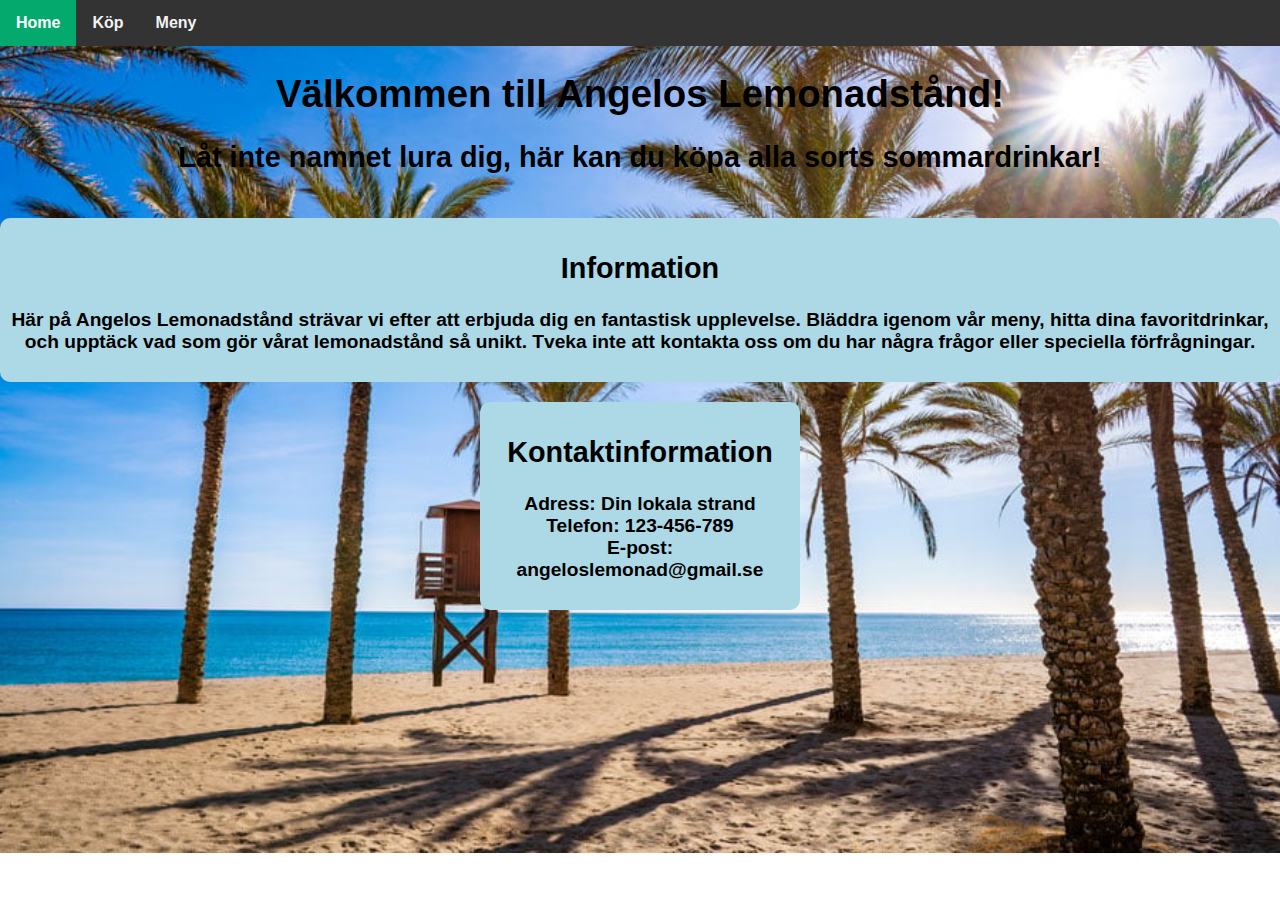
<file: index.html>
<!DOCTYPE html>
<html lang="en">

<head>
  <meta charset="UTF-8">
  <meta name="viewport" content="width=device-width, initial-scale=1">
  <link rel="stylesheet" href="style.css">
</head>

<body>

  <div class="topnav">
    <a class="active" href="index.html">Home</a>
    <a href="buy.html">Köp</a>
    <a href="meny.html">Meny</a>
  </div>

  <h1>Välkommen till Angelos Lemonadstånd!</h1>
  <h2>Låt inte namnet lura dig, här kan du köpa alla sorts sommardrinkar!</h2>

  <div class="content-container">

    <div class="info-box">
      <h2>Information</h2>
      <p>
        Här på Angelos Lemonadstånd strävar vi efter att erbjuda dig en fantastisk upplevelse. Bläddra igenom vår meny, hitta dina favoritdrinkar, och upptäck vad som gör vårat lemonadstånd så unikt. 
        Tveka inte att kontakta oss om du har några frågor eller speciella förfrågningar.
      </p>
    </div>

    <div class="contact-box">
      <h2>Kontaktinformation</h2>
      <p>
        Adress: Din lokala strand
        Telefon: 123-456-789<br>
        E-post: angeloslemonad@gmail.se
      </p>
    </div>

  </div>

  <style>
    body {
      background-image: url("images/strandsol.jpg");
      background-size: cover;
      background-repeat: no-repeat;
    }
  </style>


</body>

</html>
</file>
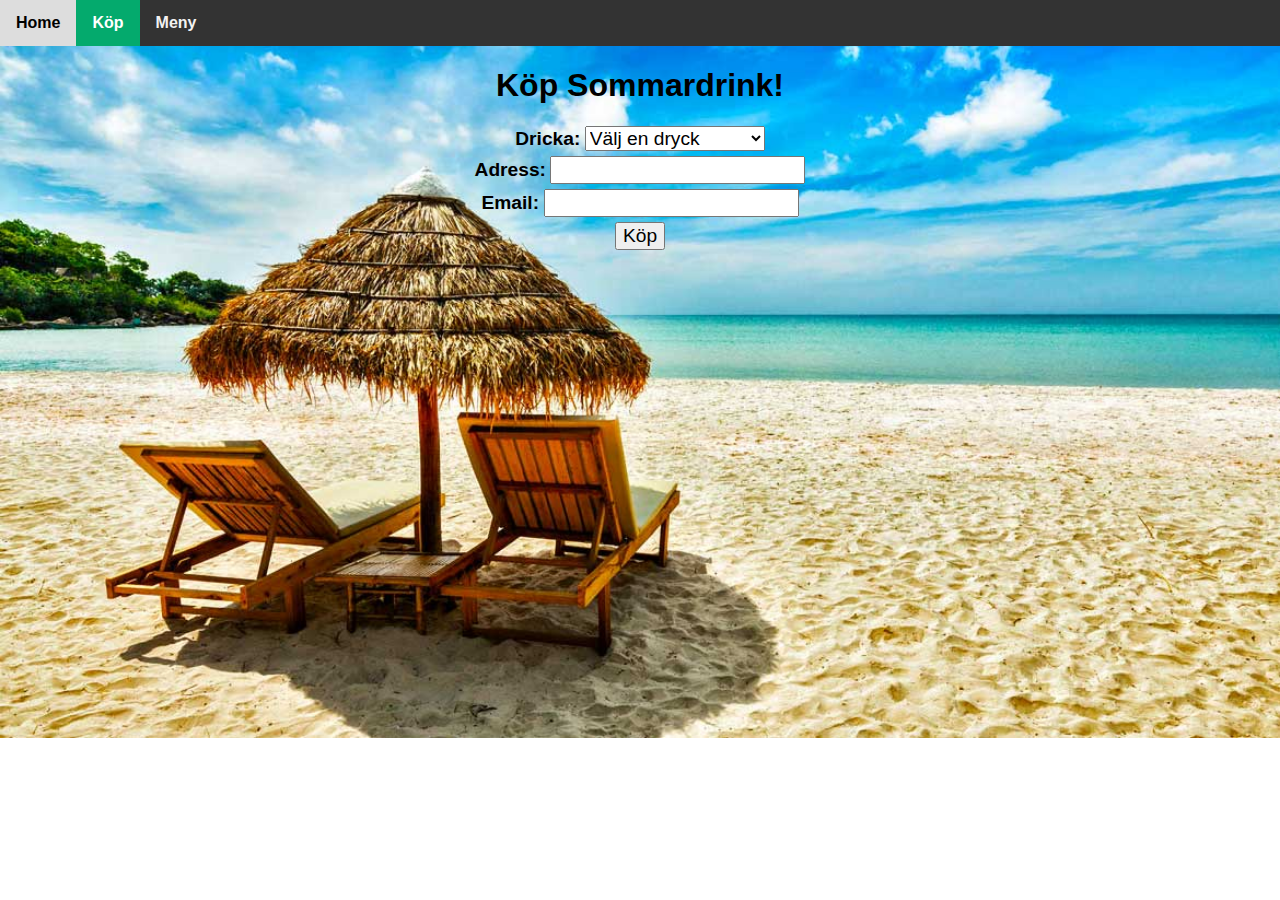
<file: buy.html>
<!DOCTYPE html>
<html lang="en">

<head>
  <meta charset="UTF-8">
  <meta name="viewport" content="width=device-width, initial-scale=1">
  <link rel="stylesheet" href="style.css">
  <script src="script.js"></script>
</head>

<body>

  <style>
    body {
      background-image: url('images/strand.jpg');
      background-size: cover;
      background-repeat: no-repeat;
      font-size: 1rem;
    }

    a {
      font-size: 1.2rem;
    }

    select,
    input {
      font-size: 1.2rem;
      margin-bottom: 5px;

    }

    button {
      font-size: 1.2rem;
    }

    #outputContainer {
  font-size: 1.5rem; 
}
  </style>

  <div class="topnav">
    <a href="index.html">Home</a>
    <a class="active" href="buy.html">Köp</a>
    <a href="meny.html">Meny</a>
  </div>

  <h1>Köp Sommardrink!</h1>

  <a>Dricka:</a>
  <select id="select">
    <option value="" selected disabled>Välj en dryck</option>
    <option value="Lemonad">Lemonad</option>
    <option value="Blåbärsdrink">Blåbärsdrink</option>
    <option value="Jordgubbsdrink">Jordgubbsdrink</option>
    <option value="Mojito">Mojito</option>
    <option value="Vattenmelonsdrink">Vattenmelonsdrink</option>
    <option value="Passionsdrink">Passionsdrink</option>
  </select>
  <br>

  <a>Adress:</a>
  <input id="adressInput">
  <br>
  <a>Email:</a>
  <input id="emailInput">
  <br>
  <button onclick="Buy()">Köp</button>
  <br>

  <div id="outputContainer"></div>

</body>
</html>
</file>
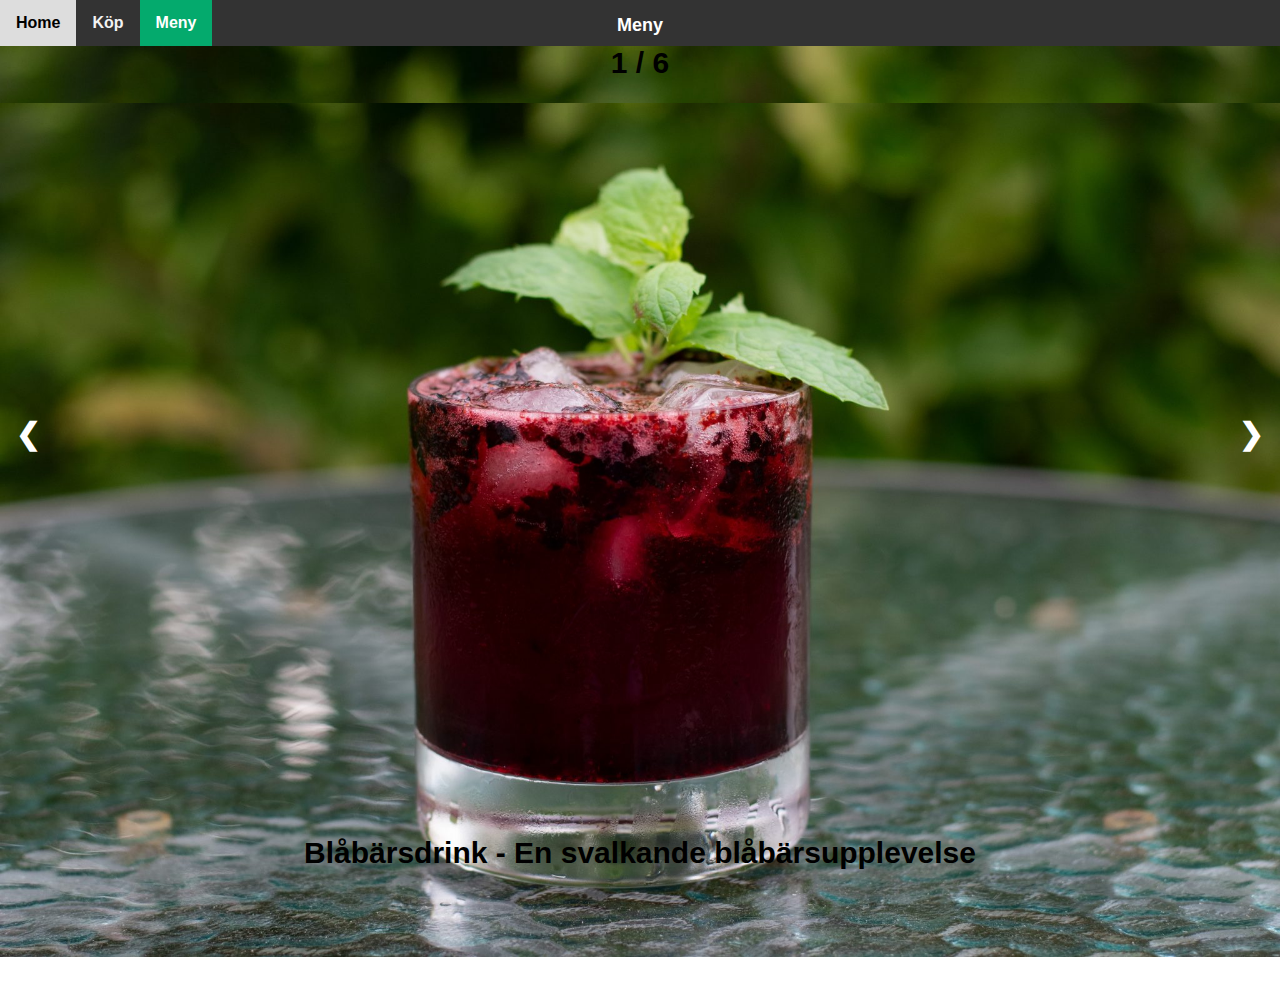
<file: meny.html>
<!DOCTYPE html>
<html lang="en">

<head>
  <meta charset="UTF-8">
  <meta name="viewport" content="width=device-width, initial-scale=1">
  <link rel="stylesheet" href="style.css">
  <script src="script.js"></script>
</head>

<body>

  <style>
    body {
      font-size: 1.875rem;
      font-weight: bold; 
      color: black; 
    }
  </style>

  <div class="topnav">
    <a href="index.html">Home</a>
    <a href="buy.html">Köp</a>
    <a class="active" href="meny.html">Meny</a>
  </div>

<h2 id="meny-titel" style="text-align:center">Meny</h2>

<div class="container">
  <div class="mySlides slide1">
    <div class="numbertext">1 / 6</div>
    <img src="images/blåbärv2.jpg" alt="Blåbärsdrink - En svalkande blåbärsupplevelse">
  </div>

  <div class="mySlides slide2">
    <div class="numbertext">2 / 6</div>
    <img src="images/jordgubb.jpg" alt="Jordgubbsdrink - Bevis på sommar">
  </div>

  <div class="mySlides slide3">
    <div class="numbertext">3 / 6</div>
    <img src="images/lemonadv3.jpg" alt="Lemonad - Klassisk och uppfriskande">
  </div>

  <div class="mySlides slide4">
    <div class="numbertext">4 / 6</div>
    <img src="images/mojito.jpg" alt="Mojito - En favorit">
  </div>

  <div class="mySlides slide5">
    <div class="numbertext">5 / 6</div>
    <img src="images/passionsdrink.webp" alt="Passionsdrink - Unik och läcker">
  </div>

  <div class="mySlides slide6">
    <div class="numbertext">6 / 6</div>
    <img src="images/vattenmelon.webp" alt="Vattenmelonsdrink - Lika god att dricka som att äta">
  </div>

  <a class="prev" onclick="plusSlides(-1)">❮</a>
  <a class="next" onclick="plusSlides(1)">❯</a>

  <div class="caption-container">
    <p id="caption"></p>
  </div>

 

  <script>
    document.addEventListener("DOMContentLoaded", function () {
      let slideIndex = 1;
      showSlides(slideIndex);
    });
  </script>
</body>
</html>
</file>
<file: style.css>
body {
    margin: 0;
    font-family: Arial;
    background-color: white;
    font-size: larger;
    text-align: center;
    overflow: hidden; 
    font-weight: bold;
  }
  
  .topnav {
    overflow: hidden;
    background-color: #333;
  }
  
  .topnav a {
    float: left;
    color: #f2f2f2;
    text-align: center;
    padding: 0.875rem 1rem;
    text-decoration: none;
    font-size: 1rem;
  }
  
  .topnav a:hover {
    background-color: #ddd;
    color: black;
  }
  
  .topnav a.active {
    background-color: #04AA6D;
    color: white;
  }
  
  .slide1 {
    background-image: url('images/blåbärv2.jpg');
    background-size: cover;
    background-position: center;
  }
  
  .slide2 {
    background-image: url('images/jordgubb.jpg');
    background-size: cover;
    background-position: center;
  }
  
  .slide3 {
    background-image: url('images/lemonadv3.jpg');
    background-size: cover;
    background-position: center;
  }
  
  .slide4 {
    background-image: url('images/mojito.jpg');
    background-size: cover;
    background-position: center;
  }
  
  .slide5 {
    background-image: url('images/passionsdrink.webp');
    background-size: cover;
    background-position: center;
  }
  
  .slide6 {
    background-image: url('images/vattenmelon.webp');
    background-size: cover;
    background-position: center;
  }

  .mySlides {
    display: flex;
    align-items: center;
    justify-content: center;
    height: 100vh; 
    width: 100%;
  }
  
  
  .mySlides {
    display: flex;
    align-items: center;
    justify-content: center;
    height: 100vh;
    width: 100%;
  }
  
  .mySlides img {
    width: 100%;
    height: 100%;
    object-fit: contain;
    object-position: 50% 50%; 
  }
  
  
  .prev,
  .next {
    position: absolute;
    top: 50%;
    width: auto;
    padding: 1rem;
    margin-top: -3.125rem;
    color: white;
    font-weight: bold;
    font-size: 1.875rem;
    border-radius: 0 0.188rem 0.188rem 0;
    user-select: none;
    -webkit-user-select: none;
    z-index: 1; 
  }
  
  
  .prev {
    left: 0;
    border-radius: 0.188rem 0 0 0.188rem;
  }
  
  .next {
    right: 0;
    border-radius: 0.188rem 0 0 0.188rem;
  }
  
  .prev:hover,
  .next:hover {
    background-color: grey;
  }
  
  #meny-titel {
    font-size: large; 
    position: absolute; 
    top: 0; 
    left: 50%; 
    transform: translateX(-50%); 
    color: white; 
  }
  
  .caption-container {
    position: absolute;
    bottom: 0;
    width: 100%;
    text-align: center;
  }
  
  
  .content-container {
    display: flex;
    flex-direction: column;
    align-items: center;
  }
  
  .info-box, .contact-box {
    background-color: lightblue;
    padding: 10px;
    border-radius: 10px;
    margin-top: 20px;
    text-align: center;
  }
  
  .contact-box {
    max-width: 300px; 
    width: 100%; 
  }
  
  
  @media screen and (max-width: 600px) {
    #meny-titel {
      font-size: medium; 
    }
  }
</file>
